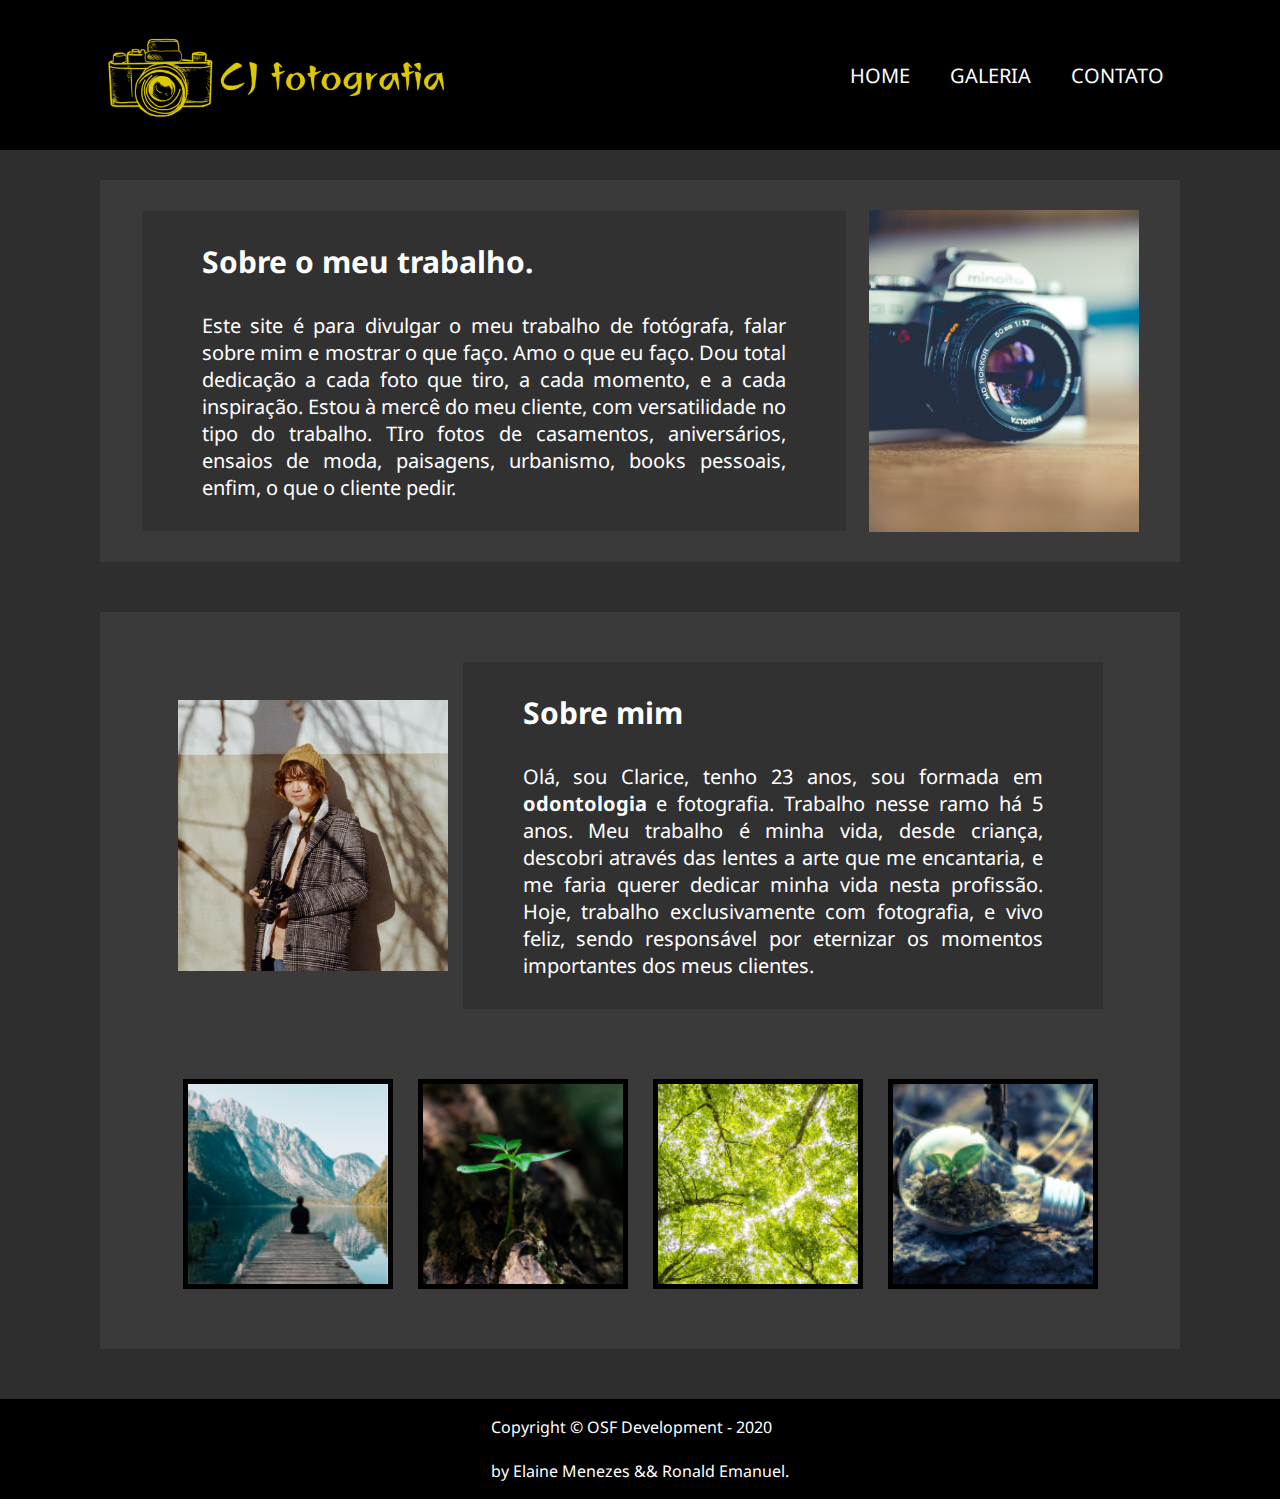
<file: index.html>
<!DOCTYPE html>
<html lang="pt-br">
<head>
    <meta charset="UTF-8">
    <meta name="viewport" content="width=device-width, initial-scale=1.0">
    <title>CJ Fotografia</title>
    <link href="https://fonts.googleapis.com/css2?family=Noto+Sans:wght@400;700&family=Passion+One&display=swap" rel="stylesheet">
    <link rel="stylesheet" href="estilos/estilo-principal.css">
    <link rel="stylesheet" href="estilos/estilo-index.css">
</head>
<body>
    <header class="bg-black">
        <div class="cabecalho">
            <h1>
                <a href="index.html">
                    <img class="img-logo" src="imagens/logo.png" alt="CJ Fotografia">
                </a>
            </h1>
            <div class="menu">
                <nav>
                    <ul>
                        <li><a href="index.html">HOME</a></li>
                        <li><a href="galeria.html">GALERIA</a></li>
                        <li><a href="contato.html">CONTATO</a></li>
                    </ul>
                </nav>
            </div>
        </div>
    </header>
    <section class="sobre">
        <div class="content1 flex">
            <div class="txt">
                <h2>Sobre o meu trabalho.</h2>
                <p>
                    Este site é para divulgar o meu trabalho de fotógrafa, falar sobre mim e mostrar o que faço. Amo o que eu faço. Dou total dedicação a cada foto que tiro, a cada momento, e a cada inspiração. Estou à mercê do meu cliente, com versatilidade no tipo do trabalho. TIro fotos de casamentos, aniversários, ensaios de moda, paisagens, urbanismo, books pessoais, enfim, o que o cliente pedir.
                </p>
            </div>
            <img src="imagens/camera.jpg" alt="" class="img-camera">
        </div>
    </section><!--Sobre o meu trabalho-->
    <section class="sobre">
        <div class="content2 flex">
            <img src="imagens/pessoa.jpeg" alt="" class="img-pessoa">
            <div class="txt txt2">
                <h2>Sobre mim</h2>
                <p>
                    Olá, sou Clarice, tenho 23 anos, sou formada em <strong>odontologia</strong> e fotografia. Trabalho nesse ramo há 5 anos. Meu trabalho é minha vida, desde criança, descobri através das lentes a arte que me encantaria, e me faria querer dedicar minha vida nesta profissão. Hoje, trabalho exclusivamente com fotografia, e vivo feliz, sendo responsável por eternizar os momentos importantes dos meus clientes.
                </p>
            </div>
            <div class="conj-img">
                <img class="img-ex borda" src="imagens/foto1.png" alt="Imagem 1">
                <img class="img-ex borda" src="imagens/foto2.png" alt="Imagem 2">
                <img class="img-ex borda" src="imagens/foto3.png" alt="Imagem 3">
                <img class="img-ex borda" src="imagens/foto4.png" alt="Imagem 4">
            </div>
        </div>
    </section><!--Sobre mim-->
    
    <div class="bg-black rodape">
        <footer>
            <p>Copyright &copy; OSF Development - 2020</p> <br>
            <p>by Elaine Menezes && Ronald Emanuel.</p>
        </footer>
    </div>
</body>
</html>
</file>
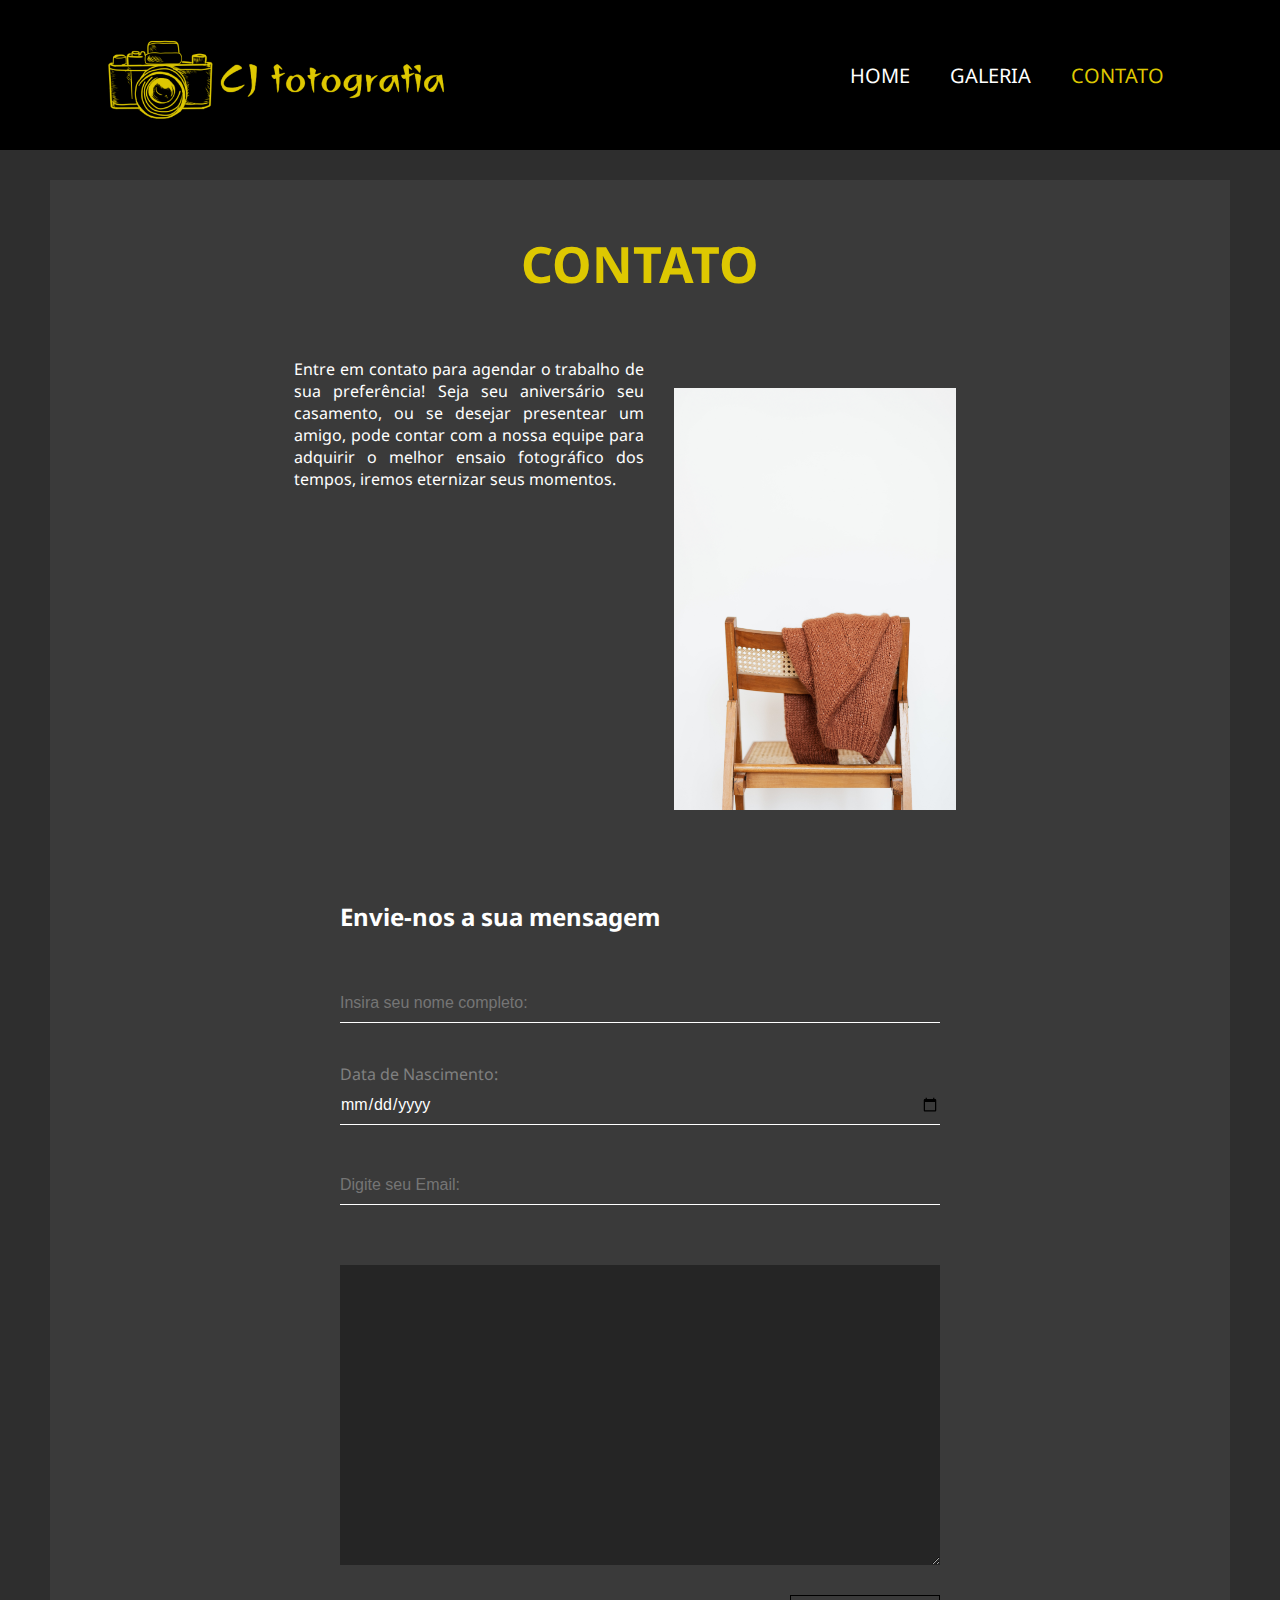
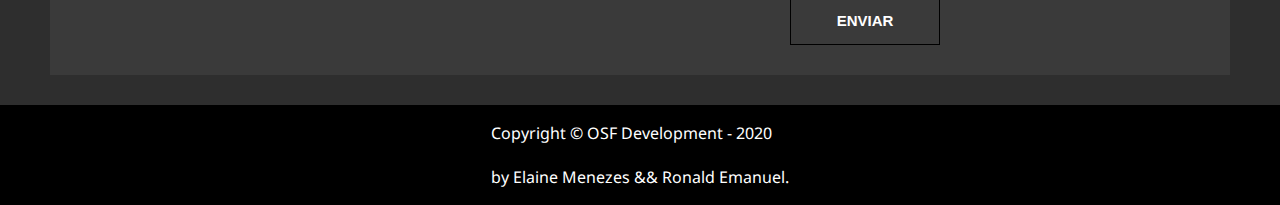
<file: contato.html>
<!DOCTYPE html>
<html lang="pt-br">
<head>
    <meta charset="UTF-8">
    <meta name="viewport" content="width=device-width, initial-scale=1.0">
    <title>CJ Fotografia - Contato</title>
    <link href="https://fonts.googleapis.com/css2?family=Noto+Sans:wght@400;700&family=Passion+One&display=swap" rel="stylesheet">
    <link rel="stylesheet" href="estilos/estilo-contato.css">
    <link rel="stylesheet" href="estilos/estilo-principal.css">
    
</head>
<body>
    <header class="bg-black">
        <div class="cabecalho">
            <a href="index.html">
                <img class="img-logo" src="imagens/logo.png" alt="CJ Fotografia">
            </a>
            <div class="menu">
                <nav>
                    <ul>
                        <li><a href="index.html">HOME</a></li>
                        <li><a href="galeria.html">GALERIA</a></li>
                        <li><a href="contato.html" id="pag-atual">CONTATO</a></li>
                    </ul>
                </nav>
            </div>
        </div>
    </header>

    <section class="sec">
        <h1>CONTATO</h1>
        <div class="container">
            <div class="content-1">
                <form class="form">
                    <h2> Envie-nos a sua mensagem</h2>
                    <input type="text" placeholder="Insira seu nome completo:">
                    <label for="data-nasc">Data de Nascimento:</label>
                    <input id="data-nasc" type="date" placeholder="Data de Nascimento:">
                    <input type="email" placeholder="Digite seu Email:">
                    <textarea id="text"></textarea> 
                    <div class="div-but">
                        <button class="btn">Enviar</button>
                    </div>
                </form>
            </div>
            <div class="content-2">
                <p class="parag">  Entre em contato para agendar o trabalho de sua preferência! Seja seu aniversário seu casamento, ou se desejar presentear um amigo, pode contar com a nossa equipe para adquirir o melhor ensaio fotográfico dos tempos, iremos eternizar seus momentos.
                </p>
                <img class="img-cadeira " src="imagens/cadeira.jpg" alt="CJ Fotografia">
            </div>
        </div>
    </section>
    <div class="bg-black rodape">
        <footer>
            <p>Copyright &copy; OSF Development - 2020</p> <br>
            <p>by Elaine Menezes && Ronald Emanuel.</p>
        </footer>
    </div>
</body>
</html>
</file>
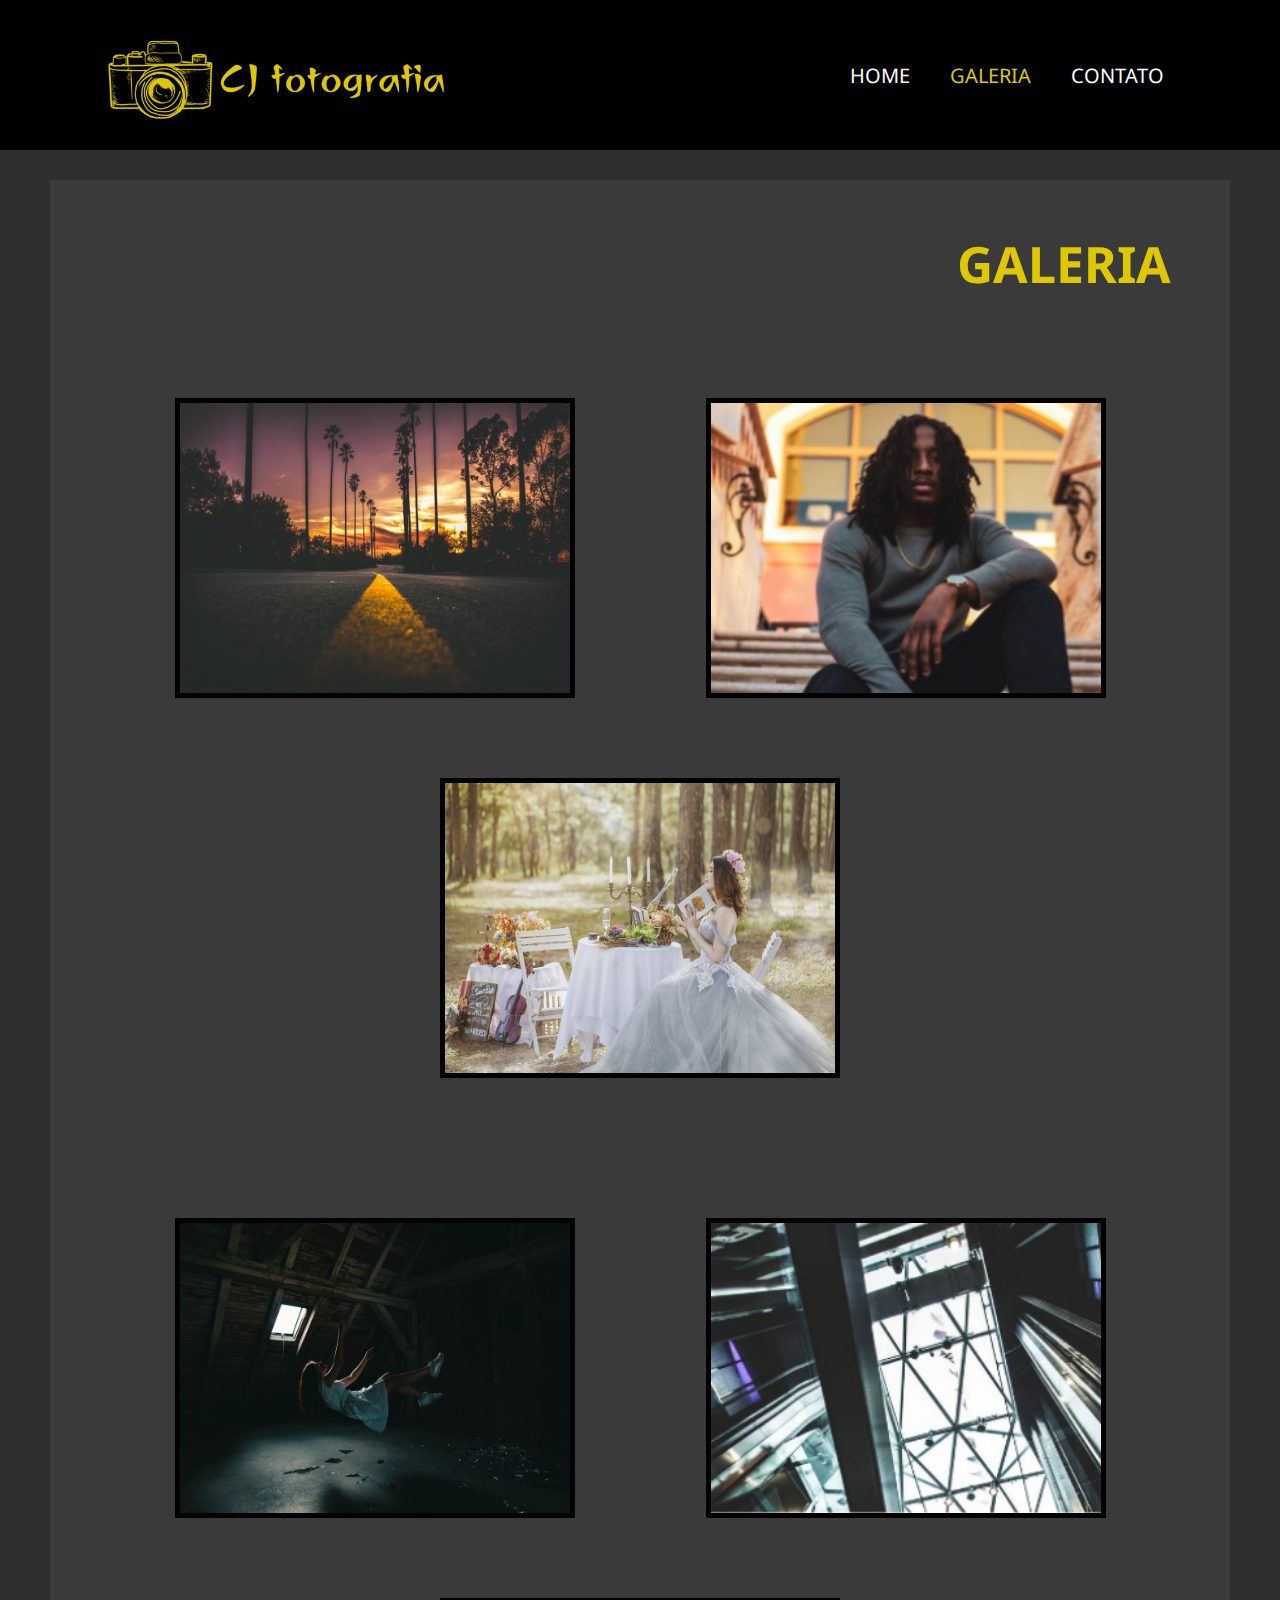
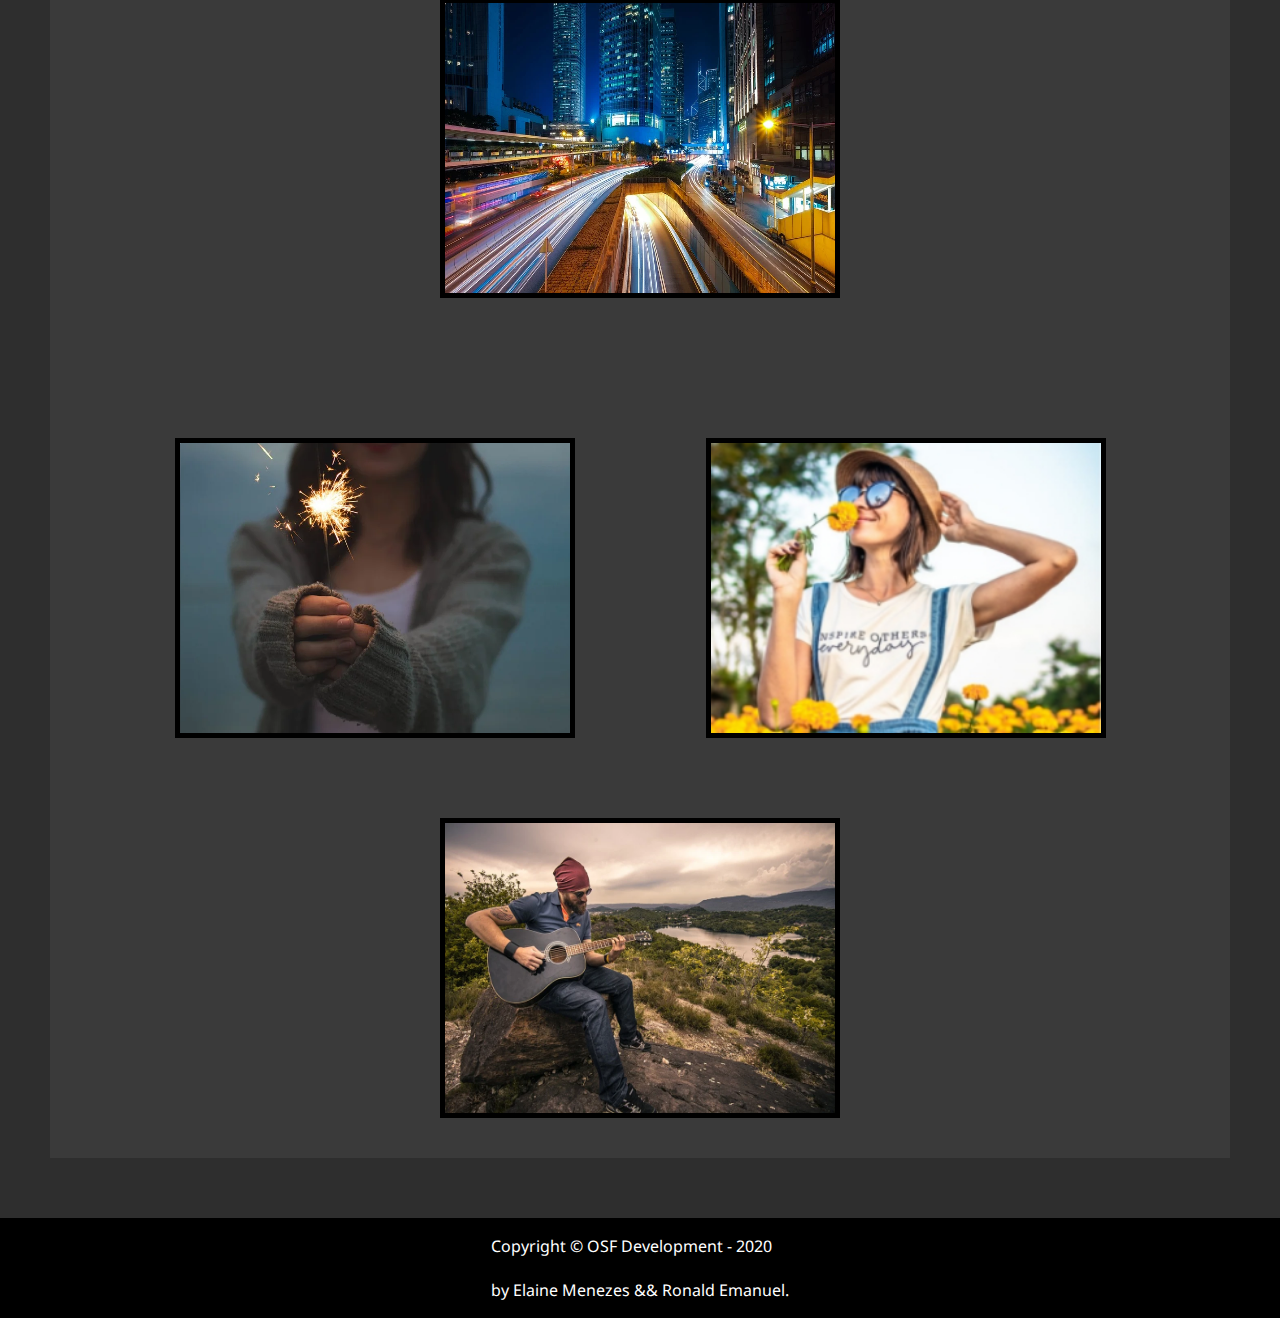
<file: galeria.html>
<!DOCTYPE html>
<html lang="pt-br">
<head>
    <meta charset="UTF-8">
    <meta name="viewport" content="width=device-width, initial-scale=1.0">
    <title>CJ Fotografia</title>
    <link href="https://fonts.googleapis.com/css2?family=Noto+Sans:wght@400;700&family=Passion+One&display=swap" rel="stylesheet">
    <link rel="stylesheet" href="estilos/estilo-principal.css">
    <link rel="stylesheet" href="estilos/estilo-galeria.css">
</head>
<body>
    <header class="bg-black">
        <div class="cabecalho">
            <a href="index.html">
                <img class="img-logo" src="imagens/logo.png" alt="CJ Fotografia">
            </a>
            <div class="menu">
                <nav>
                    <ul>
                        <li><a href="index.html">HOME</a></li>
                        <li><a href="galeria.html" id="pag-atual">GALERIA</a></li>
                        <li><a href="contato.html">CONTATO</a></li>
                    </ul>
                </nav>
            </div>
        </div>
    </header>
        <div class="content">
            <h1>GALERIA</h1>
            <div class="l-flex">
                <img class="img-gal borda" src="imagens/estradinha.jpeg" width="300" height="230" alt="CJ Fotografia">
                <img class="img-gal borda" src="imagens/escada.jpeg" width="300" height="230" alt="CJ Fotografia">
                <img class="img-gal borda" src="imagens/casorio.jpg" width="300" height="230" alt="CJ Fotografia">
            </div>

           <div class="l-flex">
               <img class="img-gal borda" src="imagens/floot.jpeg" width="300" height="230" alt="CJ Fotografia">
               <img class="img-gal borda" src="imagens/arquitetura.jpeg" width="300" height="230" alt="CJ Fotografia">
               <img class="img-gal borda" src="imagens/hongkong.png" width="300" height="230" alt="CJ Fotografia">  
           </div>

           <div class="l-flex">
               <img class="img-gal borda" src="imagens/foguinho.png" width="300" height="230" alt="CJ Fotografia">
               <img class="img-gal borda" src="imagens/photo.jpeg" width="300" height="230" alt="CJ Fotografia">
               <img class="img-gal borda" src="imagens/violão.png" width="300" height="230" alt="CJ Fotografia"> 
           </div>
        </div>
    <div class="bg-black rodape">
        <footer>
            <p>Copyright &copy; OSF Development - 2020</p> <br>
            <p>by Elaine Menezes && Ronald Emanuel.</p>
        </footer>
    </div>
</body>
</html>
</file>
<file: estilos/estilo-index.css>
/*EDIÇÃO DAS IMAGENS*/
.img-camera {
    height: 60vh;
    margin: 30px auto;
}

.img-pessoa {
    height: 50vh;
    margin: 30px auto;
}

.img-camera,
.img-pessoa {
    min-width: 270px;
}

.conj-img {
    width: 100vw;
    margin: auto;
    display: flex;
    flex-wrap: wrap;
    justify-content: space-between;
}

.img-ex {
    margin: 40px auto;
}

/*FLEX-BOX GERAL*/
.flex {
    display: flex;
    flex-wrap: wrap;
    justify-content: space-between;
    align-items: center;
}

/*CONTAINERS*/
.sobre {
    background-color: #3A3A3A;
    margin: 20px 60px;
}

.content1 {
    height: auto;
    margin: 30px;
}

.content2 {
    height: auto;
    margin: 50px;
    padding: 20px;
}

/*TEXTOS*/
h2 {
    margin-bottom: 30px;
    text-align: left;
}

.txt {
    background-color: #313131;
    width: 55vw;
    height: auto;
    font-size: 20px;
    padding: 30px 60px;
    display: flex;
    flex-wrap: wrap;
    align-content: center;
    text-align: justify;
    margin: 30px auto;
}

.txt2 {
    width: 50vw;
}

/*RESPONSIVIDADE*/
@media (max-width: 1500px) {
    .img-camera,
    .img-pessoa {
        width: 20vw;
        height: auto;
    }

    .sobre {
        margin: 20px 100px;
    }
}

@media (max-width: 1200px) {
    .txt,
    .txt2 {
        height: auto;
        width: auto;
        margin: 20px 0px;
    }

    .txt,
    .txt2 {
        order: -1;
        padding: 15px;
    }
}

@media (max-width: 750px) {
    .sobre {
        margin: 30px 20px;
    }

    .content1,
    .content2 {
        margin: 10px;
    }
}
</file>
<file: estilos/estilo-contato.css>
/*Pagina atual em destaque*/
#pag-atual{
  color:#DEC801;
}
/*TÍTULOS*/
h1{
    font-size: 50px;
    color:#DEC801;
    width: 90%;
    text-align: end;
    padding-top: 50px;
    margin: auto;
}

@media (max-width: 1200px) {
    h1 {
        text-align: center;
    }
}

h2 {
    margin-bottom: 50px;
}

/*CONTAINERS*/
.sec {
    background-color: #3a3a3a;
    margin: 30px 50px;
    height: auto;
}

.container{
    display: flex;
    flex-wrap: wrap;
    justify-content: space-between;
    margin: 30px 80px;
}

.content-1 {
    margin-bottom: 30px;
}

.content-2 p {
    width: 350px;
    text-align: justify;
}

/*FORMULÁRIO*/
.form{
    display: flex;
    flex-direction: column;
    justify-content: end;
}

.form input {
    border: none;
    border-bottom: 1px solid white;
    background:transparent;
    outline: none;
    height: 40px;
    color:white;
    font-size: 16px;
    width: 600px;
    margin-bottom:40px;
    font-family: Arial, Helvetica, sans-serif;
}

.form input:hover {
    cursor: pointer;
    background:#DEC801;
    transition: 0.2s;
}

.form label {
    color: gray;
    font-size: 16px;
}

/*TEXTAREA*/
#text{
    width: 600px;
    height: 300px;
    margin-top: 20px;
    margin-bottom: 30px;
    padding: 30px;
    border: none;
    background:rgb(37, 37, 37);
    outline: none;
    color:white;
    font-size: 16px;
}
 /*BOTÃO*/
.div-but {
    display:flex;
    justify-content:flex-end
}

 .btn{
    float: right;
    width: 150px;
    height: 50px;
    text-transform: uppercase;
    color: white;
    font-size: 15px;
    cursor: pointer;
    font-weight: bold;
    background-color: transparent;
    border: 1px solid black;
}

.btn:hover{
    background-color: #DEC801;
    color:black;
 }

 /*IMAGEM*/
.img-cadeira{
    margin: 30px;
    width: 320px;
}

/*RESPONSIVIDADE*/
@media (max-width: 1300px) {
    .content-1,
    .content-2 {
        margin: 30px auto;
    }

    .content-2 {
        order: -1;
        display: flex;
        flex-wrap: wrap;
        justify-content: center;
    }

    h1 {
        text-align: center;
    }

    .img-cadeira {
        width: 22vw;
    }
}

@media (max-width: 880px) {
    .form input,
    #text {
        width: 70vw;
    }

    .sec {
        margin: 30px;
    }
}

@media (max-width: 650px) {
   
    .container {
        margin: 30px 20px;
    }
    
    .content-2 p {
        width: 85%;
    }

    .img-cadeira {
        width: 35vw;
    }
}
</file>
<file: estilos/estilo-galeria.css>
/*Pagina atual em destaque*/
#pag-atual{
    color:#DEC801;
}

/*CONTENT*/
.content{
    margin: 30px 50px;
    background-color: #3a3a3a;
    height: auto;
}
/*GALERIA*/

h1{
    font-size: 50px;
    color:#DEC801;
    width: 90%;
    text-align: end;
    padding-top: 50px;
    margin: auto;
}

.l-flex {
    display: flex;
    flex-wrap: wrap;
    justify-content: space-between;
    align-items: center;
    max-width: 90%;
    margin: 60px auto;
}

/*IMAGENS*/
.img-gal {
    margin: 40px auto;
    width: 400px;
    height: 300px;
}

@media (max-width: 770px) {
    h1 {
        text-align: center;
    }

    .img-gal {
        width: 100%;
        height: auto;
    }
}

@media (max-width: 450px) {
    .l-flex {
        margin: 30px auto;
    }

    .content {
        margin: 20px;
    }
}
</file>
<file: estilos/estilo-principal.css>
/*RESET*/
* {
    margin: 0;
    padding: 0;
    box-sizing: border-box;
}

body {
    background-color: #2e2e2e;
    color: white;
    font-family: 'Noto Sans', sans-serif;
}

/*CABEÇALHO*/
.bg-black {
    background-color: black;
    width: 100vw;
}

.cabecalho {
    height: 150px;
    display: flex;
    flex-wrap: wrap;
    justify-content: space-between;
    align-items: center;
    width: calc(100vw - 200px);
    margin: auto;
}

.img-logo {
    width: 355px;
    height: auto;
}

.menu ul {
    list-style: none;
    display: flex;
    justify-content: space-between;
    margin: auto;
    margin-left: 20px;
    width: 350px;
}

.menu a {
    padding: 20px;
    color: white;
    text-decoration: none;
    font-size: 20px;
    transition: .3s;
}

.menu li :hover {
    color:  #DEC801;
    transition: .4s;
}
/*BORDA IMAGENS*/
.borda{
    border: 5px solid black;
}

/*RODAPÉ*/
.rodape {
    height: 100px;
    display: flex;
    justify-content: center;
    align-items: center;
}

/*RESPONSIVIDADE*/
@media (max-width: 925px) {
    .cabecalho {
        justify-content: center;
        height: auto;
        padding-bottom: 30px;
    }

    .menu ul {
        margin-top: 30px;
    }
}

@media (max-width: 400px) {
    .menu ul,
    .img-logo {
        width: 90vw;
        height: auto;
    }

    .menu a {
        font-size: 18px;
        padding: 15px
    }
}
</file>
